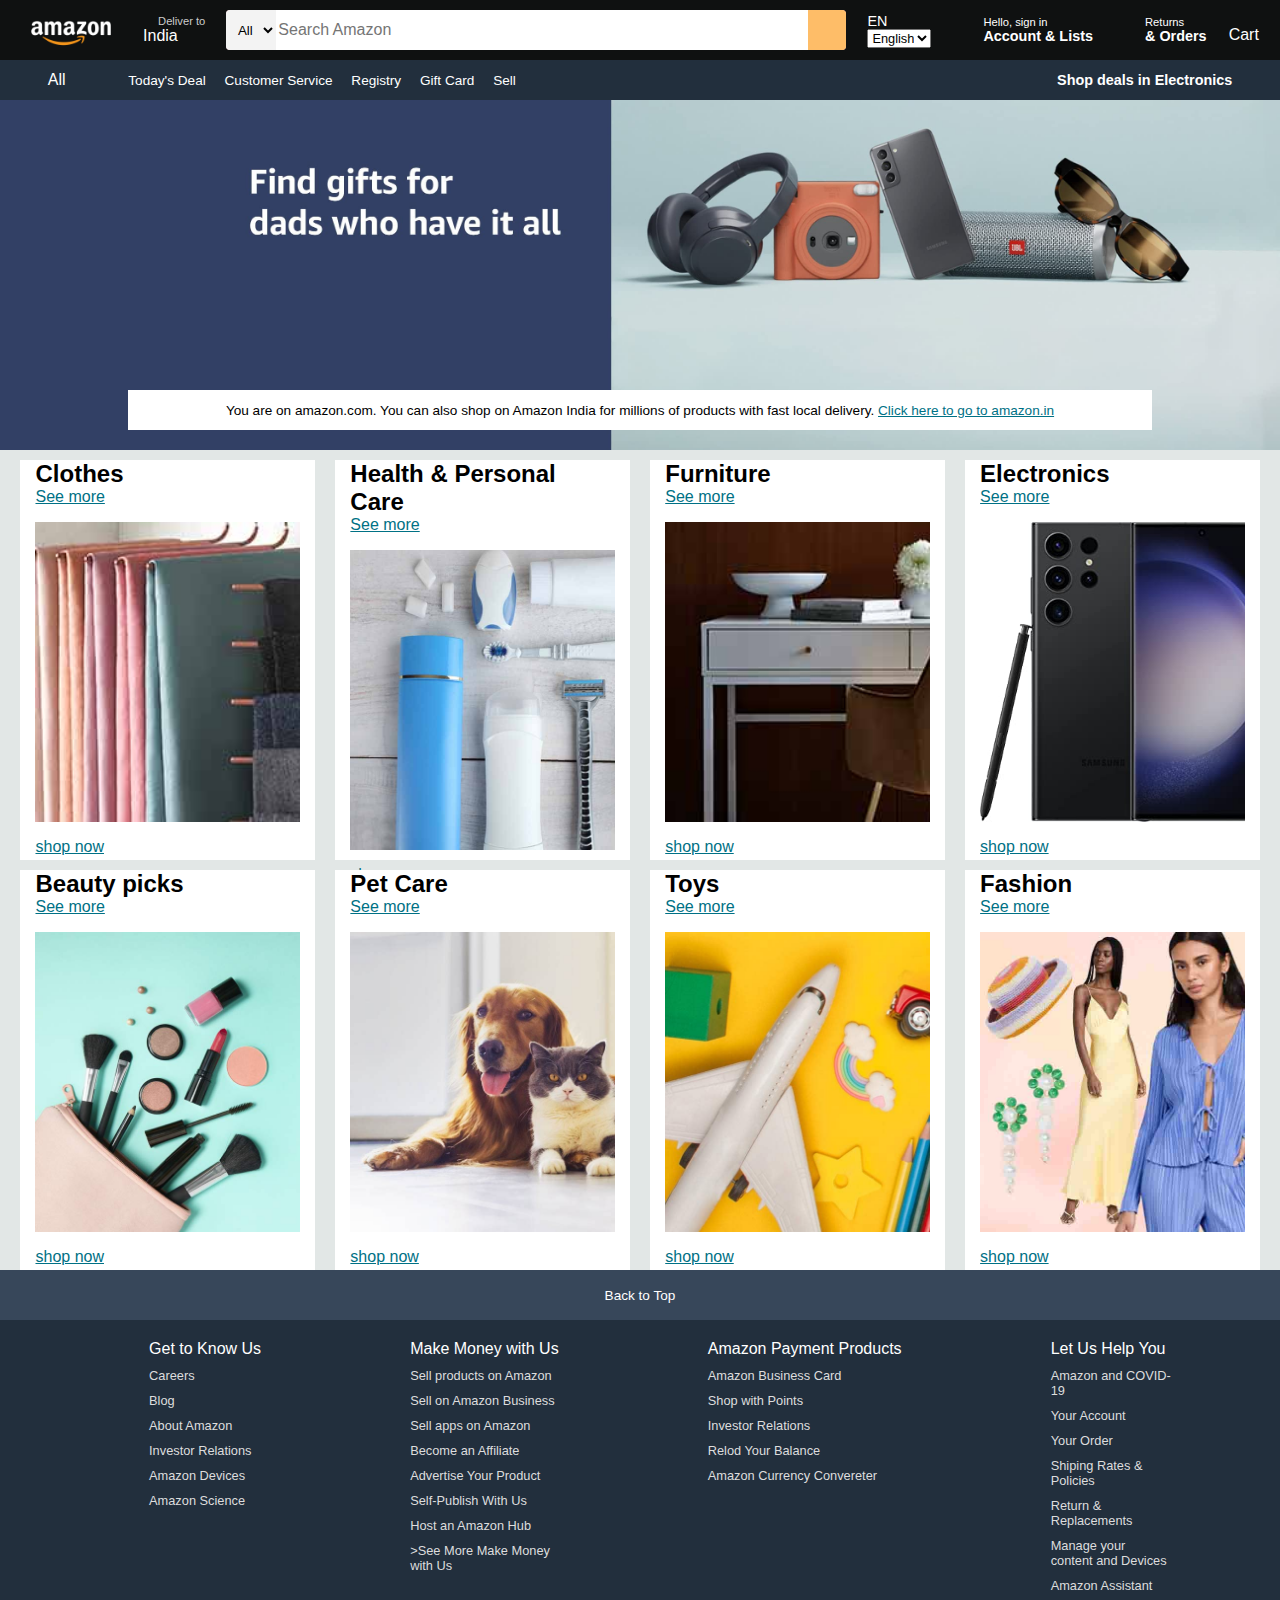
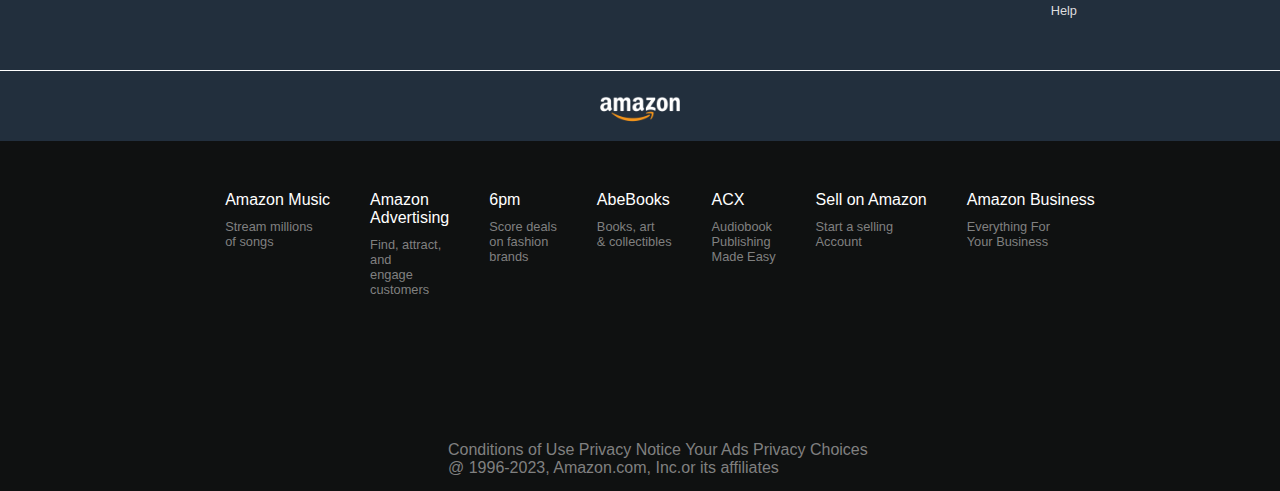
<file: index.html>
<!DOCTYPE html>
<html lang="en">
<head>
    <meta charset="UTF-8">
    <meta name="viewport" content="width=device-width, initial-scale=1.0">
    <title>Amazon.com</title>
    <link rel="stylesheet" href="https://cdnjs.cloudflare.com/ajax/libs/font-awesome/6.4.0/css/all.min.css" integrity="sha512-iecdLmaskl7CVkqkXNQ/ZH/XLlvWZOJyj7Yy7tcenmpD1ypASozpmT/E0iPtmFIB46ZmdtAc9eNBvH0H/ZpiBw==" crossorigin="anonymous" referrerpolicy="no-referrer" />
    <link rel="stylesheet" href="style.css">
</head>
<body>
    <header>
        <div class="top">
            <div class="alogo border">
                <div class="logo"></div>
            </div>

            <div class="top-add border">
                <p class="dlvr">Deliver to</p>
                <div class="loc-icon">
                    <i class="fa-solid fa-location-dot"></i>
                    <p class="cntry">India</p>
                </div>
            </div>

            <div class="search-box">
                <select class="search-select">
                    <option>All</option>
                    <option>Clothes</option>
                    <option>Watch</option>
                    <option>Shoes</option>
                    <option>Baby</option>
                    <option>Men</option>
                    <option>Home Appliences</option>
                    <option>Men Trending Fashions</option>
                    <option>Electronics</option>
                    <option>Women Fashions</option>
                    <option>Pet Care</option>
                </select>
                <input placeholder="Search Amazon" class="search-input">
                <div class="srch-icon">
                    <i class="fa-solid fa-magnifying-glass"></i>
                </div>
            </div>
            <div class="lang border">
                <p class="laung">EN</p>
                <select class="langselect">
                    <option>English</option>
                    <option>Hndi</option>
                    <option>Korean</option>
                </select>
            </div>
            <div class="accnt border">
                <p class="signin">Hello, sign in</p>
                <p class="accntlist"><strong>Account & Lists</strong></p>
            </div>
            <div class="accnt border">
                <p class="signin">Returns</p>
                <p class="accntlist"><strong>& Orders</strong></p>
            </div>
            <div class="cart border">
                <i class="fa-solid fa-cart-shopping"></i>
                <p class="crt">Cart</p>
            </div>
            </div>

            <div class="scndhd">
                <div class="lineicon border">
                    <i class="fa-solid fa-bars"></i>
                    All
                    </div>
                    <div class="itemhd ">
                    <p>Today's Deal</p>
                    <p>Customer Service</p>
                    <p>Registry</p>
                    <p>Gift Card</p>
                    <p>Sell</p>
                    </div>
                    <div class="itemright border">
                        Shop deals in Electronics
                    </div>
            </div>
    </header>
    <div class="image1">
        <div class="image1m">
            <p>You are on amazon.com. You can also shop on Amazon India for millions of products with fast local delivery. <a href="https://www.amazon.com/">Click here to go to amazon.in</a></p>
        </div>
    </div>
    <div class="shop-section">
        <div class="box1 box">
            <div class="box-content">
            <h2>Clothes</h2>
            <p><a href="">See more</a></p>
            <div class="box-img" style="background-image: url('box1_image.jpg');"></div>
            <p><a href="">shop now</a></p>
        </div>
        </div>
        <div class="box2 box">
            <div class="box-content">
                <h2>Health & Personal Care</h2>
                <p><a href="https://www.amazon.com/s?i=specialty-aps&bbn=16225006011&rh=n%3A%2116225006011%2Cn%3A3777891&_encoding=UTF8&content-id=amzn1.sym.eab778f7-37cf-4c6b-9552-5370900592a9&pd_rd_r=ed3e8d49-eda7-457c-8fdf-9edeca49113d&pd_rd_w=Kd9DG&pd_rd_wg=Fca61&pf_rd_p=eab778f7-37cf-4c6b-9552-5370900592a9&pf_rd_r=YRRQD0H2YKCZZTJXXWQH&ref=pd_gw_unk">See more</a></p>
                <div class="box-img" style="background-image: url('box2_image.jpg');"></div>
                <p><a href="https://www.amazon.com/s?i=specialty-aps&bbn=16225006011&rh=n%3A%2116225006011%2Cn%3A3777891&_encoding=UTF8&content-id=amzn1.sym.eab778f7-37cf-4c6b-9552-5370900592a9&pd_rd_r=ed3e8d49-eda7-457c-8fdf-9edeca49113d&pd_rd_w=Kd9DG&pd_rd_wg=Fca61&pf_rd_p=eab778f7-37cf-4c6b-9552-5370900592a9&pf_rd_r=YRRQD0H2YKCZZTJXXWQH&ref=pd_gw_unk">shop now</a></p>
            </div>
        </div>
        <div class="box3 box"><div class="box-content">
            <h2>Furniture</h2>
            <p><a href="">See more</a></p>
            <div class="box-img" style="background-image: url('box3_image.jpg');"></div>
            <p><a href="">shop now</a></p>
        </div>
    </div>
        <div class="box4 box"><div class="box-content">
            <h2>Electronics</h2>
            <p><a href="https://www.amazon.com/b/?_encoding=UTF8&node=16225009011&pd_rd_w=qia36&content-id=amzn1.sym.5232c45b-5929-4ff0-8eae-5f67afd5c3dc&pf_rd_p=5232c45b-5929-4ff0-8eae-5f67afd5c3dc&pf_rd_r=YRRQD0H2YKCZZTJXXWQH&pd_rd_wg=Fca61&pd_rd_r=ed3e8d49-eda7-457c-8fdf-9edeca49113d&ref_=pd_gw_unk">See more</a></p>
            <div class="box-img" style="background-image: url('box4_image.jpg');"></div>
            <p><a href="https://www.amazon.com/b/?_encoding=UTF8&node=16225009011&pd_rd_w=qia36&content-id=amzn1.sym.5232c45b-5929-4ff0-8eae-5f67afd5c3dc&pf_rd_p=5232c45b-5929-4ff0-8eae-5f67afd5c3dc&pf_rd_r=YRRQD0H2YKCZZTJXXWQH&pd_rd_wg=Fca61&pd_rd_r=ed3e8d49-eda7-457c-8fdf-9edeca49113d&ref_=pd_gw_unk">shop now</a></p>
        </div>
    </div>
    <div class="box1 box">
        <div class="box-content">
        <h2>Beauty picks</h2>
        <p><a href="">See more</a></p>
        <div class="box-img" style="background-image: url('box5_image.jpg');"></div>
        <p><a href="">shop now</a></p>
    </div>
    </div>
    <div class="box2 box">
        <div class="box-content">
            <h2>Pet Care</h2>
            <p><a href="">See more</a></p>
            <div class="box-img" style="background-image: url('box6_image.jpg');"></div>
            <p><a href="">shop now</a></p>
        </div>
    </div>
    <div class="box3 box"><div class="box-content">
        <h2>Toys</h2>
        <p><a href="https://www.amazon.com/s?i=toys-and-games&bbn=165793011&rh=n%3A165793011%2Cp_36%3A-3000&dc&_encoding=UTF8&content-id=amzn1.sym.eb39b83d-c690-496d-9f16-0a9bd66ca6c8&pd_rd_r=6faca26b-f8eb-4b5a-91a1-7ed8abeb7078&pd_rd_w=Q26zQ&pd_rd_wg=cQRkQ&pf_rd_p=eb39b83d-c690-496d-9f16-0a9bd66ca6c8&pf_rd_r=MS0Q3J91326RHTFSR615&qid=1663255924&rnid=386491011&ref=pd_gw_unk">See more</a></p>
        <div class="box-img" style="background-image: url('box7_image.jpg');"></div>
        <p><a href="https://www.amazon.com/s?i=toys-and-games&bbn=165793011&rh=n%3A165793011%2Cp_36%3A-3000&dc&_encoding=UTF8&content-id=amzn1.sym.eb39b83d-c690-496d-9f16-0a9bd66ca6c8&pd_rd_r=6faca26b-f8eb-4b5a-91a1-7ed8abeb7078&pd_rd_w=Q26zQ&pd_rd_wg=cQRkQ&pf_rd_p=eb39b83d-c690-496d-9f16-0a9bd66ca6c8&pf_rd_r=MS0Q3J91326RHTFSR615&qid=1663255924&rnid=386491011&ref=pd_gw_unk">shop now</a></p>
    </div>
</div>
    <div class="box4 box"><div class="box-content">
        <h2>Fashion</h2>
        <p><a href="https://www.amazon.com/gp/goldbox/?ie=UTF8&ref_=nav_cs_gb&deals-widget=%257B%2522version%2522%253A1%252C%2522viewIndex%2522%253A0%252C%2522presetId%2522%253A%252215E8DB96732AF8CA9C14916141BB1C4C%2522%252C%2522departments%2522%253A%255B%25227147440011%2522%252C%25227192394011%2522%252C%2522679337011%2522%252C%25226358543011%2522%255D%252C%2522sorting%2522%253A%2522FEATURED%2522%257D&pd_rd_w=4t1Tz&content-id=amzn1.sym.b0c3902d-ae70-4b80-8f54-4d0a3246745a&pf_rd_p=b0c3902d-ae70-4b80-8f54-4d0a3246745a&pf_rd_r=YRRQD0H2YKCZZTJXXWQH&pd_rd_wg=Fca61&pd_rd_r=ed3e8d49-eda7-457c-8fdf-9edeca49113d">See more</a></p>
        <div class="box-img" style="background-image: url('box8_image.jpg');"></div>
        <p><a href="https://www.amazon.com/gp/goldbox/?ie=UTF8&ref_=nav_cs_gb&deals-widget=%257B%2522version%2522%253A1%252C%2522viewIndex%2522%253A0%252C%2522presetId%2522%253A%252215E8DB96732AF8CA9C14916141BB1C4C%2522%252C%2522departments%2522%253A%255B%25227147440011%2522%252C%25227192394011%2522%252C%2522679337011%2522%252C%25226358543011%2522%255D%252C%2522sorting%2522%253A%2522FEATURED%2522%257D&pd_rd_w=4t1Tz&content-id=amzn1.sym.b0c3902d-ae70-4b80-8f54-4d0a3246745a&pf_rd_p=b0c3902d-ae70-4b80-8f54-4d0a3246745a&pf_rd_r=YRRQD0H2YKCZZTJXXWQH&pd_rd_wg=Fca61&pd_rd_r=ed3e8d49-eda7-457c-8fdf-9edeca49113d">shop now</a></p>
    </div>
</div>
    </div>
    <footer>
        <div class="foot-panel">
            Back to Top
        </div>
        <div class="foot-panel2">
            <ul>
               <p>Get to Know Us</p>
               <a>Careers</a>
               <a>Blog</a>
               <a>About Amazon</a>
               <a>Investor Relations</a>
               <a>Amazon Devices</a>
               <a>Amazon Science</a>
            </ul>
            <ul>
               <p>Make Money with Us</p>
               <a>Sell products on Amazon</a>
               <a>Sell on Amazon Business</a>
               <a>Sell apps on Amazon</a>
               <a>Become an Affiliate</a>
               <a>Advertise Your Product</a>
               <a>Self-Publish With Us</a>
               <a>Host an Amazon Hub</a>
               <a>>See More Make Money <br>with Us</a>
            </ul>
            <ul>
               <p>Amazon Payment Products</p>
               <a>Amazon Business Card</a>
               <a>Shop with Points</a>
               <a>Investor Relations</a>
               <a>Relod Your Balance</a>
               <a>Amazon Currency Convereter</a>
            </ul>
            <ul>
               <p>Let Us Help You</p>
               <a>Amazon and COVID- <br>19</a>
               <a>Your Account</a>
               <a>Your Order</a>
               <a>Shiping Rates & <br>Policies</a>
               <a>Return & <br>Replacements</a>
               <a>Manage your <br> content and Devices</a>
               <a>Amazon Assistant</a>
               <a>Help</a>
            </ul>
        </div>
        <div class="foot-panel3">
            <div class="logo2">

            </div>
        </div>
        <div class="foot-panel4">
            <div class="panel4-content">
               <ul>
                <p>Amazon Music</p>
                <a>Stream millions <br>of songs</a>
               </ul>
               <ul>
                <p>Amazon <br>Advertising</p>
                <a>Find, attract, <br>and <br>engage <br>customers</a>
               </ul>
               <ul>
                <p>6pm</p>
                <a>Score deals <br>on fashion <br>brands</a>
               </ul>
               <ul>
                <p>AbeBooks</p>
                <a>Books, art <br>& collectibles</a>
               </ul>
               <ul>
                <p>ACX</p>
                <a>Audiobook <br> Publishing <br>Made Easy</a>
               </ul>
               <ul>
                <p>Sell on Amazon</p>
                <a>Start a selling <br>Account</a>
               </ul>
               <ul>
                <p>Amazon Business</p>
                <a>Everything For <br>Your Business</a>
               </ul>
               
            </div>
        </div>
        <div class="last-panel">
            <div class="last-content">
                <p>Conditions of Use    Privacy Notice   Your Ads Privacy Choices <br>
                    @ 1996-2023, Amazon.com, Inc.or its affiliates</p>
            </div>
            
        </div>
    </footer>
</body>
</html>
</file>
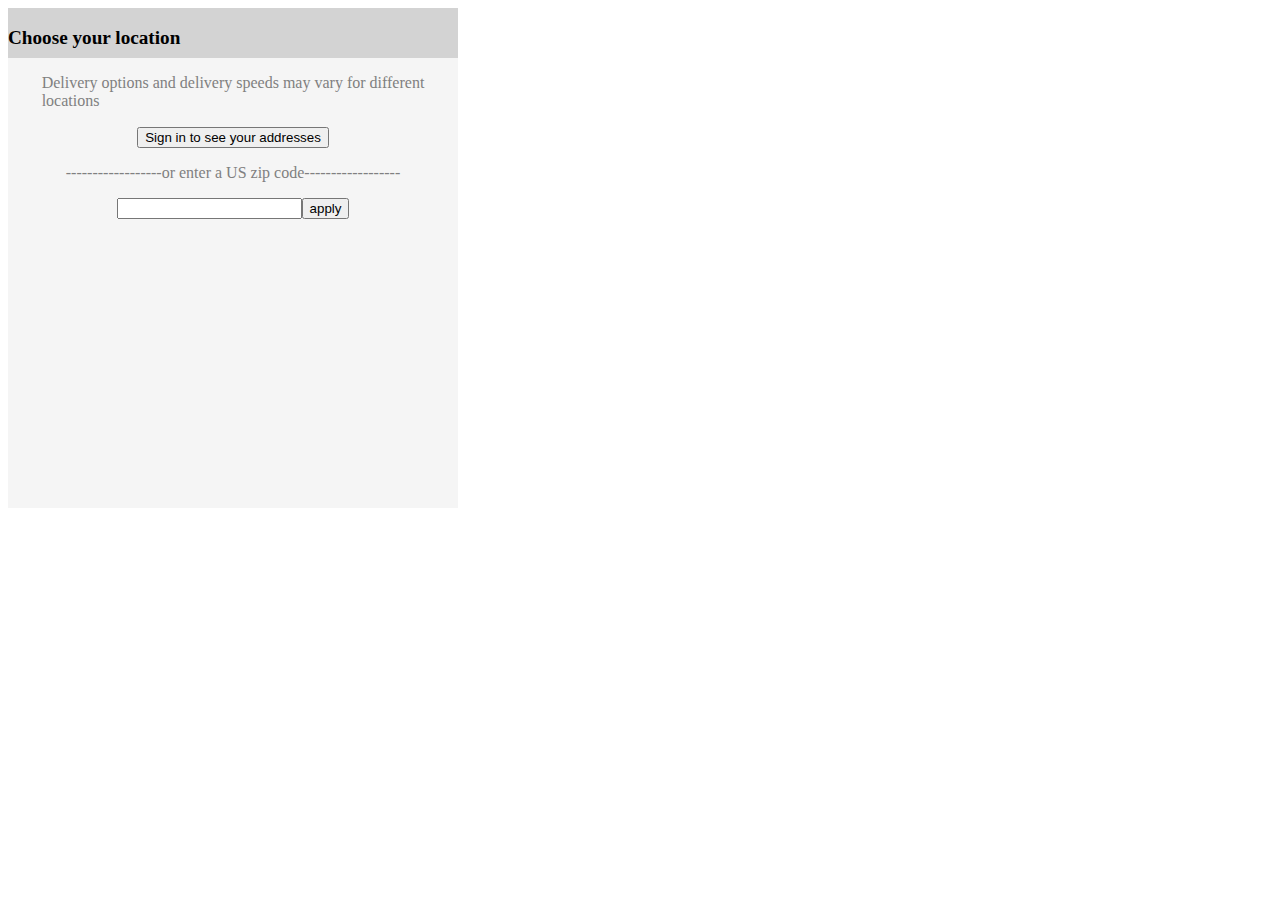
<file: location.html>
<!DOCTYPE html>
<html lang="en">
<head>
    <meta charset="UTF-8">
    <meta name="viewport" content="width=device-width, initial-scale=1.0">
    <title>Location</title>
</head>
<style>
    .nav-bar{
        background-color: lightgray;
        height: 50px;
        width: 450px;
    }
    .nav-content{
        align-items: center;
        justify-content: start;
        display: flex;
        font-size: 1.2rem;
    }
    .main-content{
        background-color: whitesmoke;
        height: 450px;
        width: 450px;
    }
    .inst{
        justify-content: center;
        display: flex;
        color: grey;
    }
    .signin-btn{
        justify-content: center;
        display: flex;

    }
    .btn-content{
        font-size: large;
    }
    .zip{
        justify-content: center;
        display: flex;
    }
    .code{
        color: gray;
    }
    .inpt-box{
        justify-content: center;
        display: flex;
    }
</style>
<body>
    <header>
        <div class="nav-bar">
            <div class="nav-content">
                <p><strong>Choose your location</strong></p>
            </div>
        </div>
        <div class="main-content">
            <div class="inst">
                <p>Delivery options and delivery speeds may vary for different <br>locations</p>
            </div>
            <div class="signin-btn">
                <div class="btn-content">
                    <button>Sign in to see your addresses</button>
                </div>
            </div>
            <div class="zip">
                <div class="code">
                    <p>------------------or enter a US zip code------------------</p>
                </div>
            </div>
            <div class="inpt">
                <div class="inpt-box">
                    <input type="text">
                    <button>apply</button>
                </div>
                
            </div>
        </div>
    </header>
    
</body>
</html>
</file>
<file: style.css>
*{
    margin: 0;
    font-family: Arial;
    border: border-box;

}
.top{
    height: 60px;
    background-color: #0f1111;
    color: white;
    display: flex;
    align-items: center;
    justify-content: space-evenly;
}
.alogo{
    height: 50px;
    width: 100px;
}
.logo{
    background-image: url("amazon_logo.png");
    background-size: cover;
    height: 50px;
    width: 100%;
}

.border{
    border: 1px solid transparent;

}
.border:hover{
    border: 1px solid white;
}

/** box2 **/

.dlvr{
    color: #cccccc;
    font-size: 0.7rem;
    margin-left: 15px;
    /* margin-top: 10px; */
}

.cntry{
    color: #ffffff;
    font-size: 1rem;
}

.loc-icon{
    display: flex;
    align-items: center;
}
/**box3*/

.search-box{
    display: flex;
    justify-content: space-between;
    background-color: pink;
    width: 620px;
    height: 40px;
    border-radius: 4px;
}

.search-select{
    background-color: #f3f3f3;
    width: 50px;
    text-align: center;
    border-top-left-radius: 4px;
    border-bottom-left-radius: 4px;
    border: none;
}
.search-input{
    width: 100%;
    font-size: 1rem;
    border: none;
}
.srch-icon{
    width: 45px;
    align-items: center;
    display: flex;
    justify-content: center;
    font-size: 1.2rem;
    background-color: #febd68;
    border-top-right-radius: 4px;
    border-bottom-right-radius: 4px;
    color: #0f1111;
}
.srch-icon :hover{
    opacity: 15%;
}
/** box4*/
.accnt{
    margin-left: 30px;
}

.signin{
    /* color: #cccccc; */
    font-size: 0.7rem;
}
.laung{
    font-size: 0.9rem;
}
.langselect{
    font-size: 0.8rem;
}
.accntlist{
    font-size: 0.9rem;
    
}
.cart{
    color: #ffffff;
    font-size: 2rem;
    display: flex;
}
.crt{
    font-size: 1rem;
    margin-top: 10px;
}

/**second header*/

.scndhd{
    height: 40px;
    background-color: #222f3d;
    display: flex;
    color: white;
    align-items: center;
    justify-content: space-evenly;
}
.itemhd p{
    display: inline;
    margin-left: 15px;
}
.itemhd{
    width: 70%;
    font-size: 0.85rem;
}
.itemright{
    font-size: 0.9rem;
    font-weight: 700;
}
.image1{
    background-image: url("image1.jpg");
    height: 350px;
    background-size: cover;
    display: flex;
    justify-content: center;
    align-items: flex-end;

}
.image1m{
    background-color: white;
    color: black;
    height: 40px;
    display: flex;
    align-items: center;
    justify-content: center;
    font-size: 0.85rem;
    bottom: 25px ;
    width: 80%;
    margin-bottom: 20px;

}
.image1m a{
    color: #007185;
}

/*** shop**/
.shop-section{
    display: flex;
    justify-content: space-evenly;
    background-color: #e2e7e6;
    flex-wrap: wrap;
}
.box{
    /* border: 2px solid black; */
    height: 400px;
    width: 23%;
    background-color: white;
    margin-top: 10px;
    /* padding-left: 20px; */
    /* padding-right: 20px; */
}
.box-img{
    height: 300px;
    background-size: cover;
    margin-top: 1rem;
    margin-bottom: 1rem;
}
.box-content{
    margin-left: 15px;
    margin-right: 15px;
}
.box-content a{
    color: #007185;
}

/**footer*/
.foot-panel{
    background-color: #37475a;
    color: white;
    height: 50px;
    justify-content: center;
    align-items: center;
    display: flex;
    font-size: 0.85rem;

}
.foot-panel2{
    background-color: #222f3d;
    color: white;
    height: 350px;
    display: flex;
    justify-content: space-evenly;
    
}
ul a{
    display: block;
    font-size: 0.80rem;
    margin-top: 10px;
    color: #dddddd;

}
ul{
    margin-top: 20px;
}
.foot-panel3{
    background-color: #222f3d;
    color: white;
    border-top: 1.5px solid white;
    height: 70px;
    display: flex;
    justify-content: center;
    align-items: center;

}
.logo2{
    background-image: url("amazon_logo.png");
    background-size: cover;
    height: 50px;
    width: 100px;
}

.foot-panel4{
    background-color: #0f1111;
    height: 300px;
    color: white;
    display: flex;
    /* align-items: center; */
    justify-content: center;
    
}
.panel4-content{
    display: flex;
    margin-top: 30px;
    
}
.panel4-content a{
    font-size: 0.80rem;
    color: grey;
}
.last-panel{
    background-color: #0f1111;
    height: 50px;
    color: grey;
    justify-content: center;
   
}
.last-content{
margin-left: 35%;
}
</file>
